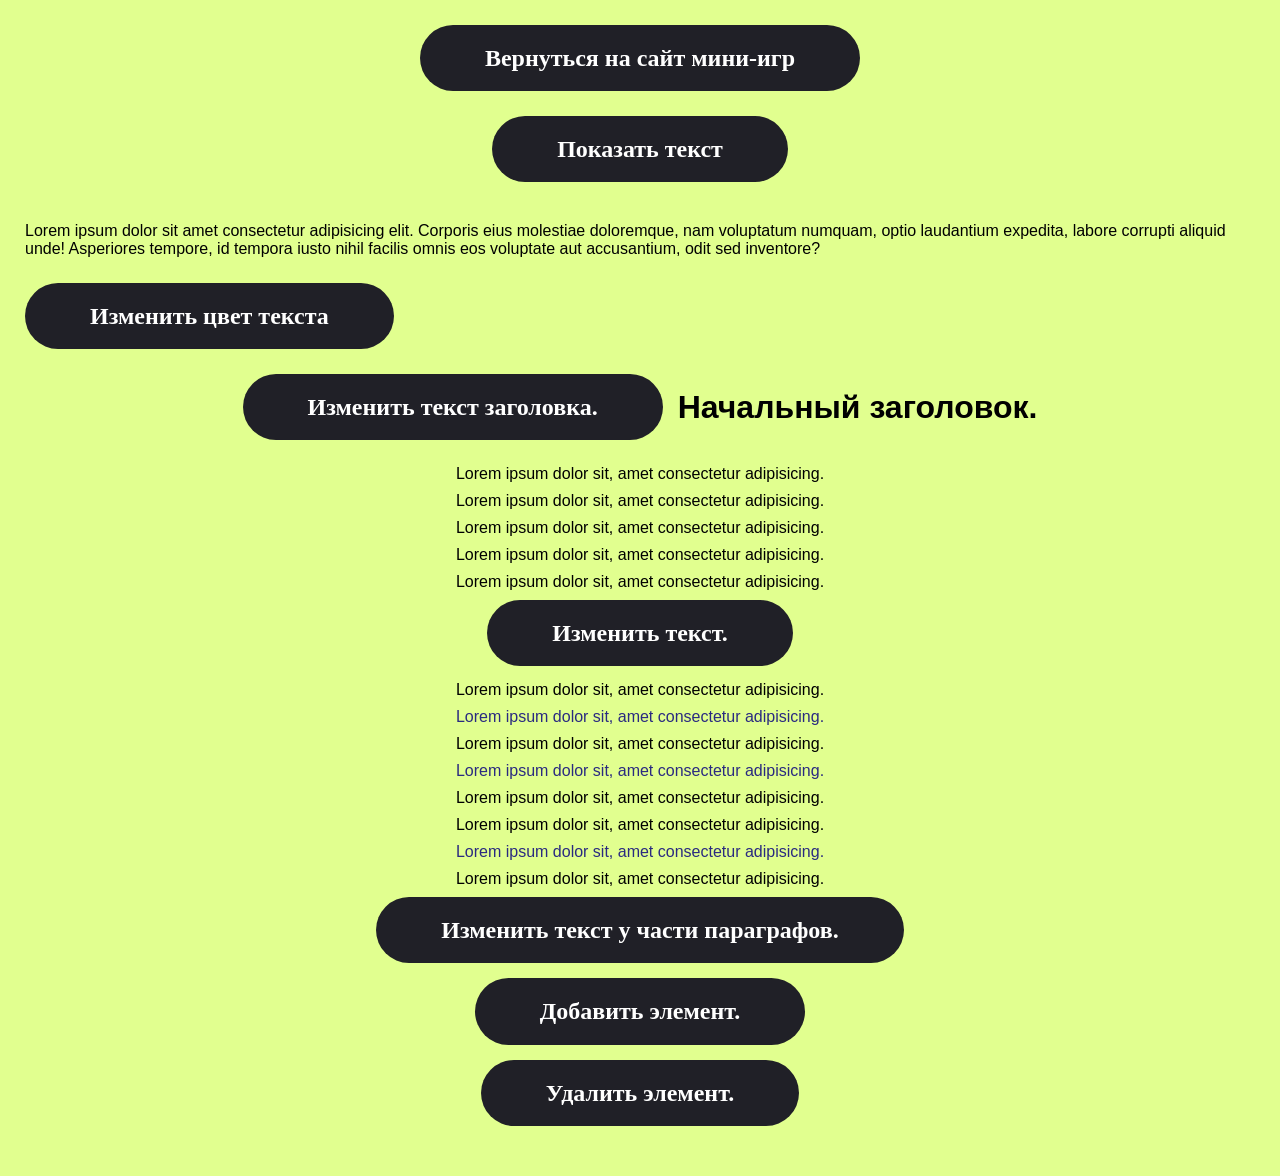
<file: homeWork.html>
<!doctype html>
<html lang="en">
  <head>
    <meta charset="UTF-8" />
    <meta name="viewport" content="width=device-width, initial-scale=1.0" />
    <title>Document</title>
    <link rel="stylesheet" href="./css//style.css" />
  </head>
  <body id="app">
    <div class="hw-8">
      <div class="hw-8__buttons">
        <button href="#" class="button header__button hw-8__button">
          Показать текст
        </button>
        <a href="./index.html" class="button header__button hw-8__button"
          >Вернуться на сайт мини-игр</a
        >
      </div>
      <!-- ======================================================== -->
      <div class="hw-8__block">
        <h2>Скрытие и показ текста</h2>
        <p class="wh-8__text">
          Lorem ipsum dolor sit amet consectetur adipisicing elit. Eos, esse.
          Lorem ipsum dolor sit amet consectetur adipisicing elit. Eos, esse.
          Lorem ipsum dolor sit amet consectetur adipisicing elit. Eos, esse.
        </p>
      </div>
      <!-- ==================================================== -->
      <p class="hw-8__text-two">
        Lorem ipsum dolor sit amet consectetur adipisicing elit. Corporis eius
        molestiae doloremque, nam voluptatum numquam, optio laudantium expedita,
        labore corrupti aliquid unde! Asperiores tempore, id tempora iusto nihil
        facilis omnis eos voluptate aut accusantium, odit sed inventore?
      </p>
      <button href="#" class="button header__button hw-8__button-color">
        Изменить цвет текста
      </button>
      <!-- ============================================= -->
      <div class="hw-8 hw-8__titleBlock">
        <button href="#" class="button header__button hw-8__button-chaige-text">
          Изменить текст заголовка.
        </button>

        <h1 class="hw-8__title">Начальный заголовок.</h1>
      </div>
    </div>
    <!-- ===============================================  -->
    <div class="hw-8__descriptions">
      <p class="hw-8__description">
        Lorem ipsum dolor sit, amet consectetur adipisicing.
      </p>
      <p class="hw-8__description">
        Lorem ipsum dolor sit, amet consectetur adipisicing.
      </p>
      <p class="hw-8__description">
        Lorem ipsum dolor sit, amet consectetur adipisicing.
      </p>
      <p class="hw-8__description">
        Lorem ipsum dolor sit, amet consectetur adipisicing.
      </p>
      <p class="hw-8__description">
        Lorem ipsum dolor sit, amet consectetur adipisicing.
      </p>

      <button href="#" class="button header__button hw-8__change-descr">
        Изменить текст.
      </button>
    </div>
    <!-- =================================================================== -->
    <div class="hw-8__descrs">
      <p class="hw-8__descr">
        Lorem ipsum dolor sit, amet consectetur adipisicing.
      </p>
      <p class="hw-8__descr-empty">
        Lorem ipsum dolor sit, amet consectetur adipisicing.
      </p>
      <p class="hw-8__descr">
        Lorem ipsum dolor sit, amet consectetur adipisicing.
      </p>
      <p class="hw-8__descr-empty">
        Lorem ipsum dolor sit, amet consectetur adipisicing.
      </p>
      <p class="hw-8__descr">
        Lorem ipsum dolor sit, amet consectetur adipisicing.
      </p>
      <p class="hw-8__descr">
        Lorem ipsum dolor sit, amet consectetur adipisicing.
      </p>
      <p class="hw-8__descr-empty">
        Lorem ipsum dolor sit, amet consectetur adipisicing.
      </p>
      <p class="hw-8__descr">
        Lorem ipsum dolor sit, amet consectetur adipisicing.
      </p>

      <button href="#" class="button header__button hw-8__changeDescr">
        Изменить текст у части параграфов.
      </button>
    </div>
    <!-- ================================================================ -->
    <div id="addElem" class="hw-8__new-ell">
      <button href="#" class="button header__button hw-8__add-ell">
        Добавить элемент.
      </button>
    </div>

    <!-- =======================================================  -->

    <div class="hw-8__new-ell">
      <button href="#" class="button header__button hw-8__del-ell">
        Удалить элемент.
      </button>
    </div>
    <!-- ========================================================= -->
    <script src="./js/hw-8.js"></script>
  </body>
</html>
</file>
<file: css/style.css>
@charset "UTF-8";
* {
  margin: 0;
  padding: 0;
  box-sizing: border-box;
}

html {
  scroll-behavior: smooth;
}

body {
  margin: 0 auto;
  font-family: "Montserrat", sans-serif;
  font-size: 16px;
}

a,
input,
button {
  font-family: "Montserrat", sans-serif;
}

input::-moz-placeholder {
  font-family: "Montserrat", sans-serif;
}

input::placeholder {
  font-family: "Montserrat", sans-serif;
}

a {
  text-decoration: none;
  color: #202027;
}

main {
  background-color: #202027;
}

.center {
  padding-left: calc(50% - 600px);
  padding-right: calc(50% - 600px);
}

.button {
  background: transparent;
  border: none;
  cursor: pointer;
}

.title {
  color: #fff;
  font-family: Montserrat;
  font-weight: 700;
  font-size: 64px;
  line-height: 100%;
  letter-spacing: 0px;
}

#app {
  padding-bottom: 35px;
  background-color: #e1ff8f;
}

.hw-8 {
  padding: 0 25px 0 25px;
}

.hw-8__buttons {
  display: flex;
  flex-direction: column-reverse;
  align-items: center;
}

.hw-8__button {
  margin: 25px;
}

.hw-8__button:not(:last-child) {
  margin: 0;
  margin-bottom: 15px;
}

.hw-8__button-color {
  margin-bottom: 25px;
}

.hw-8__block {
  position: absolute;
  top: 35%;
  left: 25%;
  display: none;
  max-width: 700px;
  background-color: #e7f3c6;
  padding: 35px;
  border-radius: 10px;
}

.hw-8__block h2 {
  text-align: center;
  margin-bottom: 15px;
}

.hw-8__text-two {
  padding: 25px 0 25px 0;
}

.active {
  color: rgb(80, 2, 247);
}

.new-title {
  font-size: 24px;
}

.new-text {
  font-size: 18px;
}

.hw-8__titleBlock {
  display: flex;
  align-items: center;
  justify-content: center;
  gap: 15px;
  margin-bottom: 25px;
}

.hw-8__descriptions {
  text-align: center;
  margin-bottom: 15px;
}

.hw-8__description:not(:last-child) {
  margin-bottom: 9px;
}

.hw-8__descrs {
  display: flex;
  flex-direction: column;
  align-items: center;
  gap: 9px;
  margin-bottom: 15px;
}

.hw-8__descr-empty {
  color: #2a2a80;
}

.hw-8__new-ell {
  text-align: center;
  margin-bottom: 15px;
}

.star__right-up {
  position: absolute;
  background-image: url("../images/right-up_el.png");
  background-repeat: no-repeat;
  right: 0px;
  width: 588px;
  height: 712px;
}
.star__big {
  position: absolute;
  background-image: url("../images/star-big.png");
  background-repeat: no-repeat;
  width: 83px;
  height: 83px;
  top: 568px;
  right: 344px;
}
.star__midlle-green {
  position: absolute;
  background-image: url("../images/star-middle-green.png");
  background-repeat: no-repeat;
  width: 57px;
  height: 57px;
  left: 63px;
  top: 94px;
}
.star__small-green {
  position: absolute;
  background-image: url("../images/Star-small-green.png");
  background-repeat: no-repeat;
  width: 37px;
  height: 37px;
  top: 538px;
  right: 455px;
}
.star__small-transparent {
  position: absolute;
  background-image: url("../images/Star-small-transparent.png");
  background-repeat: no-repeat;
  width: 35px;
  height: 35px;
  top: 69px;
  left: 156px;
}

.header {
  margin: 0 auto;
  position: relative;
  background-color: #e1ff8f;
}
.header__content {
  padding-top: 196px;
  padding-bottom: 173px;
}
.header__title {
  margin-bottom: 24px;
  max-width: 775px;
  font-family: Montserrat;
  font-weight: 700;
  font-size: 64px;
  line-height: 122%;
  letter-spacing: 0px;
}
.header__text {
  margin-bottom: 62px;
  max-width: 720px;
  font-family: Montserrat;
  font-weight: 400;
  font-size: 24px;
  line-height: 32px;
  letter-spacing: 0px;
}
.header__button {
  border: none;
  background-color: #202027;
  color: #fff;
  padding: 16px 65px;
  border-radius: 65px;
  font-family: Montserrat;
  font-weight: 600;
  font-size: 24px;
  line-height: 142%;
  transition: all 0.5s;
}

.header__button:hover {
  background-color: #fff;
  color: #000;
  border: 1px solid #000;
}

.line {
  overflow: hidden;
  width: 100%;
}
.line__track {
  display: flex;
  width: -moz-max-content;
  width: max-content;
  animation-play-state: paused;
  animation: line-scroll 30s linear infinite;
  animation-play-state: paused;
}
.line:hover .line__track {
  animation-play-state: running;
}
.line__content {
  padding-left: 20px;
  width: -moz-max-content;
  width: max-content;
  height: 90px;
  overflow: hidden;
  background-color: #bcec30;
  display: flex;
  align-items: center;
  gap: 51px;
  flex-shrink: 0;
  padding-right: 51px;
}
.line__text {
  white-space: nowrap;
  text-transform: uppercase;
  font-family: Montserrat;
  font-weight: 700;
  font-size: 30px;
  line-height: 110%;
  letter-spacing: 4%;
  color: #000;
  text-decoration: none;
}
.line__star {
  width: 35px;
  height: 35px;
  flex-shrink: 0;
}

.buttons {
  padding-bottom: 15px;
}

.colorStartBtn {
  margin-bottom: 15px;
}

/* Кнопка стоп изначально скрыта */
.button__stopRandomColor {
  background-color: #f44336;
  color: white;
  display: none;
}

@keyframes line-scroll {
  from {
    transform: translateX(0);
  }
  to {
    transform: translateX(-50%);
  }
}
@media (prefers-reduced-motion: reduce) {
  .line__track {
    animation: none;
  }
}
.title_about {
  padding-top: 100px;
  margin-bottom: 32px;
}

.about {
  position: relative;
}
.about__text {
  max-width: 700px;
  color: #fff;
  font-family: Montserrat;
  font-weight: 400;
  font-size: 24px;
  line-height: 32px;
  letter-spacing: 0px;
  margin-bottom: 72px;
}
.about__games {
  position: relative;
  z-index: 1;
  align-self: start;
  margin-bottom: 108px;
  display: flex;
  justify-content: center;
  flex-wrap: wrap;
  gap: 32px;
}
.about__game {
  display: inline-block;
  max-width: 378px;
  height: 475px;
  background-color: #fff;
  border-radius: 32px;
  padding-bottom: 36px;
  transition: transform 0.3s;
}
.about__game-info {
  padding: 35px 32px 36px 44px;
  width: 378px;
}
.about__game-number {
  display: inline;
  border-radius: 52px;
  background: #f7f7f7;
  padding: 8px 10px 16px 16px;
  font-family: Montserrat;
  font-weight: 500;
  font-size: 16px;
  line-height: 110%;
  letter-spacing: 0px;
}
.about__game-title {
  padding-top: 30px;
  font-family: Montserrat;
  font-weight: 700;
  font-size: 32px;
  line-height: 100%;
  letter-spacing: 0px;
}
.about__star {
  position: absolute;
  background-image: url("../images/about-star.png");
  background-repeat: no-repeat;
  width: 464px;
  height: 584px;
  right: 0;
  top: 100px;
}

.special {
  min-height: 512px;
}

.short {
  margin-top: 32px;
  display: flex;
  flex-direction: column;
  justify-content: center;
}

.about__game:hover {
  transform: scale(1.1);
}

.title_mini-games {
  margin-bottom: 79px;
  color: #fff;
}

.mini-games__game:not(:last-child) {
  margin-bottom: 32px;
}

.button__mini-games {
  padding: 16px 75px;
  background-color: transparent;
  background-color: #202027;
  color: #fff;
  padding: 16px 65px;
  border-radius: 65px;
  font-family: Montserrat;
  font-weight: 600;
  font-size: 24px;
  line-height: 142%;
  transition: all 0.5s;
}

.button__mini-games:hover {
  background-color: #fff;
  color: #000;
  border: 1px solid #000;
}

.mini-games__game:nth-child(odd) {
  justify-content: space-between;
}

.mini-games {
  position: relative;
  padding-bottom: 144px;
}
.mini-games__game {
  width: 100%;
  display: flex;
  border-radius: 32px;
  background-color: #fff;
}
.mini-games__info {
  width: 50%;
  padding: 48px;
}
.mini-games__img {
  width: 50%;
}
.mini-games__title {
  max-width: 570px;
  margin-bottom: 24px;
  font-family: Montserrat;
  font-weight: 700;
  font-size: 48px;
  line-height: 122%;
  letter-spacing: 0px;
}
.mini-games__text {
  margin-bottom: 36px;
  max-width: 457px;
  font-family: Montserrat;
  font-weight: 400;
  font-size: 24px;
  line-height: 32px;
  letter-spacing: 0;
}
.mini-games__star-big {
  position: absolute;
  background-image: url("../images/mini-game-star-big.png");
  background-repeat: no-repeat;
  width: 68px;
  height: 68px;
  right: 45px;
  top: 75px;
}
.mini-games__star-small {
  position: absolute;
  background-image: url("../images/mini-game-star-small.png");
  background-repeat: no-repeat;
  width: 35px;
  height: 35px;
  right: 130px;
  top: 40px;
}
.mini-games__star-big-down {
  position: absolute;
  background-image: url("../images/mini-game-star-big.png");
  background-repeat: no-repeat;
  width: 68px;
  height: 68px;
  right: 55px;
  bottom: 66px;
}
.mini-games__star-small-down {
  position: absolute;
  background-image: url("../images/mini-game-star-small.png");
  background-repeat: no-repeat;
  width: 35px;
  height: 35px;
  right: 155px;
  bottom: 50px;
}

.footer {
  height: 150px;
  background-color: #BDED35;
  display: flex;
  align-items: center;
  justify-content: center;
}

.footer__text {
  font-family: Montserrat;
  font-weight: 600;
  font-size: 24px;
  line-height: 100%;
  letter-spacing: 0px;
  color: #000;
}

@media (max-width: 1187px) {
  .special {
    display: none;
  }
}
@media (max-width: 998px) {
  .center {
    padding-left: 35px;
    padding-right: 35px;
  }
  .about,
  .mini-games {
    padding-left: 16px;
    padding-right: 16px;
  }
  .button {
    font-size: 24px;
    display: block;
  }
  .button__mini-games {
    width: 100%;
  }
  .star__right-up {
    position: absolute;
    background-image: url("../images/mobile-star-header.png");
    background-repeat: no-repeat;
    right: 0;
    top: 0;
    width: 160px;
  }
  .star__big {
    right: 34px;
    top: 415px;
  }
  .star__small-green {
    right: 149px;
    top: 485px;
  }
  .about__star {
    display: none;
  }
  .header__content {
    display: flex;
    flex-direction: column;
    align-items: center;
  }
  .mini-games__game:nth-child(odd) {
    flex-direction: column-reverse;
    justify-content: space-between;
  }
  .mini-games {
    padding-left: 16px;
    padding-right: 16px;
  }
  .mini-games__games {
    display: flex;
    flex-direction: column;
    align-items: center;
  }
  .mini-games__game {
    flex-direction: column;
    max-width: 500px;
  }
  .mini-games__info {
    width: 100%;
  }
  .mini-games__img {
    width: 100%;
  }
}
@media (max-width: 800px) {
  .mini-games__star-big,
  .mini-games__star-small,
  .mini-games__star-big_down,
  .mini-games__star-small_down {
    display: none;
  }
  .star__big {
    background-image: url("../images/star-big-mob.png");
    background-repeat: no-repeat;
    width: 39px;
    height: 41px;
    top: 430px;
    right: 55px;
  }
  .star__small-green {
    background-image: url("../images/Star-small-green-mob.png");
    background-repeat: no-repeat;
    width: 18px;
    height: 18px;
    top: 400px;
    right: 123px;
  }
  .star__small-transparent {
    position: absolute;
    background-image: url("../images/Star-small-transparent-mob.png");
    background-repeat: no-repeat;
    width: 18px;
    height: 18px;
  }
  .star__midlle-green {
    background-image: url("../images/star-middle-green-mob.png");
    background-repeat: no-repeat;
    width: 35px;
    height: 35px;
  }
  .mini-games__star-big-down {
    display: none;
  }
  .mini-games__star-small-down {
    display: none;
  }
  .header__content {
    padding-top: 133px;
    padding-bottom: 106px;
  }
  .header__title {
    font-size: 40px;
    line-height: 123%;
    margin-bottom: 6px;
    margin-bottom: 17px;
  }
  .header__text {
    font-size: 16px;
    line-height: 100%;
    margin-bottom: 26px;
    text-align: center;
  }
  .line__content {
    height: 51.3px;
    font-family: Montserrat;
    font-size: 16px;
    line-height: 110%;
    letter-spacing: 4%;
  }
  .line__star {
    width: 19px;
    height: 19px;
  }
  .line__text {
    font-size: 16px;
    line-height: 110%;
    letter-spacing: 4%;
  }
  .title {
    font-size: 40px;
  }
  .about__text {
    font-size: 16px;
  }
  .about {
    display: none;
  }
  .title_mini-games {
    padding-top: 30px;
    margin-bottom: 48px;
  }
  .mini-games {
    padding-top: 22px;
    padding-bottom: 10px;
  }
  .mini-games__games {
    display: flex;
    flex-direction: column;
    align-items: center;
  }
}
@media (max-width: 595px) {
  .star__big {
    right: 44px;
    top: 480px;
  }
  .star__small-green {
    right: 117px;
    top: 447px;
  }
  .star__midlle-green {
    top: 97px;
    left: 37px;
  }
  .star__small-transparent {
    top: 64px;
    left: 91px;
  }
}
@media (max-width: 525px) {
  .header {
    display: flex;
    justify-content: center;
  }
  .header__content {
    padding-top: 148px;
    padding-bottom: 121px;
    text-align: center;
  }
  .header__title {
    line-height: 123%;
    margin-bottom: 6px;
    margin-bottom: 17px;
  }
  .header__text {
    text-align: center;
    font-size: 16px;
    line-height: 100%;
    margin-bottom: 36px;
  }
  .star__small-green {
    top: 555px;
  }
  .star__big {
    right: 68px;
    top: 581px;
  }
  .mini-games__game {
    max-width: 342px;
  }
  .mini-games__img {
    max-width: 342px;
    min-height: 284px;
  }
  .mini-games__info {
    padding-right: 29px;
    padding-left: 29px;
  }
  .mini-games__title {
    margin-bottom: 24px;
    font-family: Montserrat;
    font-weight: 700;
    font-size: 48px;
    font-family: Montserrat;
    font-weight: 700;
    font-size: 32px;
    line-height: 100%;
    letter-spacing: 0px;
    line-height: 122%;
    letter-spacing: 0px;
  }
  .mini-games__text {
    font-family: Montserrat;
    font-weight: 400;
    font-size: 16px;
    line-height: 100%;
    letter-spacing: 0px;
  }
  .button__mini-games {
    width: 285px;
    font-size: 16px;
  }
  .footer {
    height: 100px;
  }
  .footer__text {
    font-size: 16px;
  }
}/*# sourceMappingURL=style.css.map */
</file>
